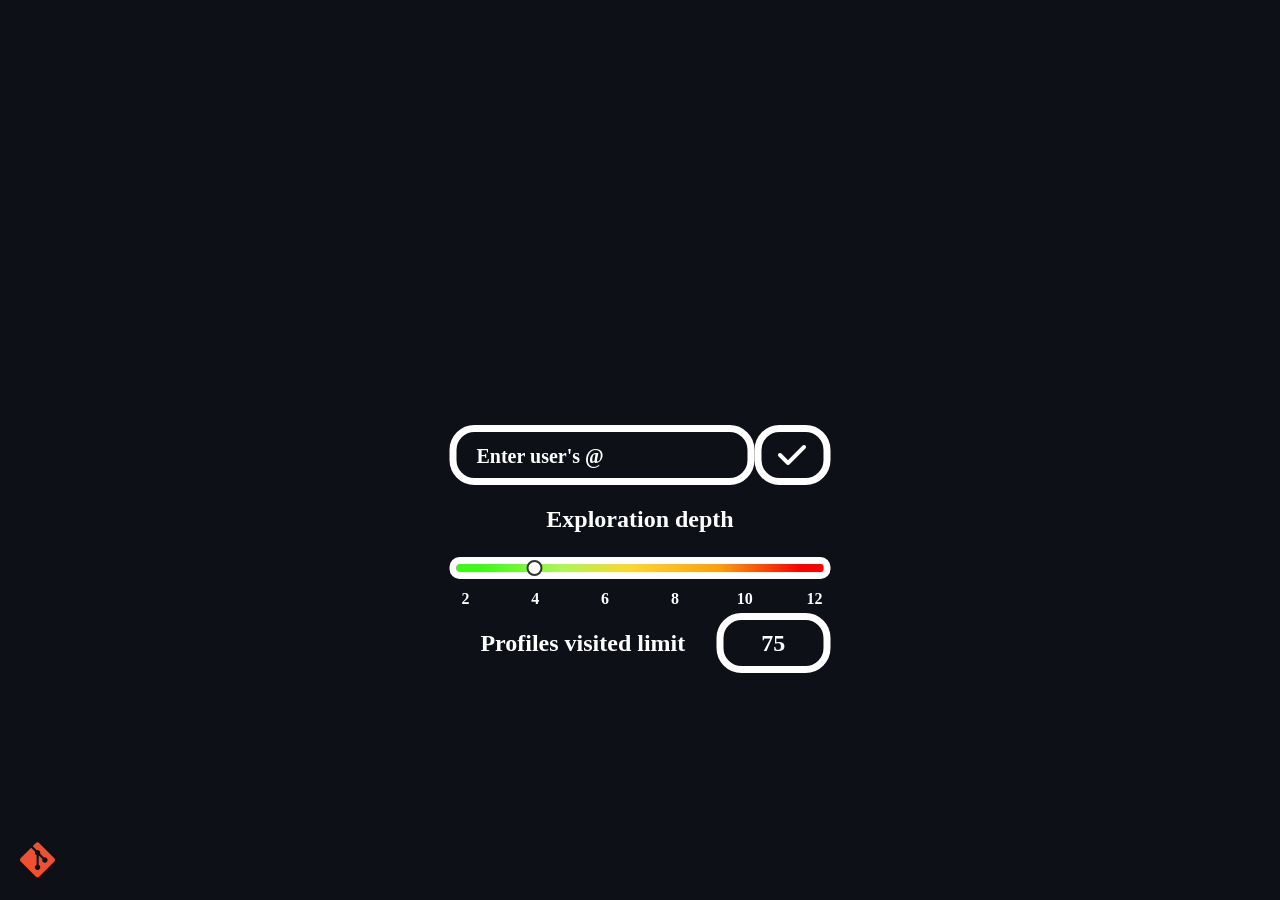
<file: index.html>
<!DOCTYPE html>
<html lang="en">
<head>
    <meta charset="UTF-8">
    <title>Gift Chain</title>
    <link rel="stylesheet" href="style.css">
    <link rel="stylesheet" href="https://cdnjs.cloudflare.com/ajax/libs/font-awesome/6.5.1/css/all.min.css">
    <script src="https://d3js.org/d3.v7.min.js"></script>
</head>

<body>
<form id="config-form">
<div class="main-container">
    <div class="container" id="tg-id-container">
        <input type="text" id="tg-id" name="tg-id" placeholder="Enter user's @" onmouseenter="this.focus(); this.select();">
        <button id="submit" type="submit"> <i class="fa-solid fa-check" id="check-icon"></i> </button>
    </div>

    <br>
    <br>
    <div class="container" id="depth-container">

        <label id="depth-label" for="depth">Exploration depth</label>
        <br>
        <input type="range" id="depth" name="depth" min="2" max="12" value="4" list="markers">
        <br>
        <datalist id="markers">
            <option value="4" label="Freezing"></option>
            <option value="6"></option>
            <option value="8" label="Mild"></option>
            <option value="10"></option>
            <option value="12" label="Hot"></option>


        </datalist>

        <div class="range-labels">
            <span>2</span>
            <span>4</span>
            <span>6</span>
            <span>8</span>
            <span>10</span>
            <span>12</span>
        </div>
    </div>

    <br>
    <div class="container" id="limit-container">
        <label id="limit-label" for="user-limit">Profiles visited limit </label>
        <br>
        <input type="number" id="user-limit" name="user-limit" min="1" max="200" value="75" onmouseenter="this.focus(); this.select();">

    </div>
</div>
</form>

<div id="status-notification" class="hidden">
    <div class="notification-content">
        <h3 id="status-title">Parsing Complete!</h3>
        <p id="status-message"></p>
        <div id="error-list"></div>
        <button id="close-notification">OK</button>
    </div>
</div>

<a href="https://github.com/YotaBitOn/Telegram-GiftGraph"><i id='git-icon' class="fa-brands fa-git-alt"></i></a>

<script src="data_to_graph.js"></script>
</body>
</html>
</file>
<file: style.css>
* {
    margin: 0;
    padding: 0;
    box-sizing: border-box;

    font-family: Inter;
    font-weight: 700;
    leading-trim: NONE;
    line-height: 100%;
    letter-spacing: 0%;

}

body {
    background-color: #0d1117;
    color: #ffffff;
    position: relative;
    width: 100vw;
    height: 100vh;
    overflow: hidden;
}

#config-form {
    margin: 0;
    padding: 0;
}

svg {
    position: fixed;
    top: 0;
    left: 0;
    width: 100%;
    height: 100%;
    z-index: 0;
    background-color: transparent;
    cursor: grab;
}

svg:active {
    cursor: grabbing;
}

.main-container {
    background: rgba(13, 17, 23, 0.8);
    padding: 20px;
    border-radius: 10px;
    position: absolute;
    top: 65%;
    left: 50%;
    transform: translate(-50%, -50%);

    display: flex;
    align-items: center;
    justify-content: start;
    flex-direction: column;

    height: 40vh;
    opacity: 1;
    transition: transform 1s ease, opacity 1s ease;
    z-index: 10;
}

.main-container.fade-out {
    transform: translate(-50%, 100vh);
    opacity: 0;
    pointer-events: none;
}

.container {
    display: flex;
    align-items: center;
    justify-content: center;
    flex-direction: row;
    height: 60px;
    width: 100%;
}

#tg-id {
    background: transparent;
    border: 7px solid #ffffff;
    border-radius: 25px;
    color: #ffffff;
    font-size: 24px;
    padding: 10px;

    width: 80%;
    height: 100%;

    transition: all 0.3s ease;
    outline: none;
}

#tg-id:hover, #tg-id:focus {
    background: rgba(255, 255, 255, 0.1);
    box-shadow: 0 0 15px rgba(255, 255, 255, 0.3);
}

#tg-id::placeholder {
    color: #ffffff;
    font-size: 20px;
    padding: 10px;
}

#submit {
    width: 20%;
    height: 100%;
    background: transparent;
    border: 7px solid #ffffff;
    border-radius: 25px;
    color: #ffffff;
    cursor: pointer;
    transition: all 0.3s ease;
}

.hidden {
    display: none !important;
}

#status-notification {
    position: fixed;
    top: 50%;
    left: 50%;
    transform: translate(-50%, -50%);
    background: rgba(13, 17, 23, 0.95);
    padding: 30px;
    border-radius: 15px;
    border: 3px solid #7b2eda;
    box-shadow: 0 0 30px rgba(123, 46, 218, 0.4);
    z-index: 1000;
    max-width: 400px;
    width: 90%;
}

.notification-content {
    display: flex;
    flex-direction: column;
    align-items: center;
    gap: 15px;
}

#status-title {
    font-size: 24px;
    text-align: center;
}

#status-message {
    text-align: center;
    font-size: 16px;
    color: #ccc;
}

#error-list {
    display: none;
    width: 100%;
    max-height: 150px;
    overflow-y: auto;
    font-size: 14px;
    color: #ff5555;
    background: rgba(0, 0, 0, 0.3);
    padding: 10px;
    border-radius: 5px;
}

#error-list ul {
    list-style: none;
    padding-left: 0;
}

#error-list li {
    margin-bottom: 5px;
    border-bottom: 1px solid rgba(255, 255, 255, 0.1);
    padding-bottom: 5px;
}

#close-notification {
    background: #7b2eda;
    color: white;
    border: none;
    padding: 10px 30px;
    border-radius: 20px;
    cursor: pointer;
    font-size: 18px;
    transition: all 0.3s ease;
}

#close-notification:hover {
    background: #9d56f7;
    transform: scale(1.05);
}

.fade-in {
    animation: fadeIn 0.5s ease forwards;
}

@keyframes fadeIn {
    from { opacity: 0; transform: translate(-50%, -40%); }
    to { opacity: 1; transform: translate(-50%, -50%); }
}

#submit:hover {
    background: #ffffff;
    color: #0d1117;
    box-shadow: 0 0 15px rgba(255, 255, 255, 0.5);
}

#submit:active {
    transform: scale(0.95);
}

#check-icon {
    width: 32px;
    height: 32px;
    font-size: 32px;
}





#depth-container {
    flex-direction: column;
    height: 80px;
}

#depth-label {
    margin-bottom: 10px;
    font-size: 24px;
}

#depth {
    -webkit-appearance: none;
    appearance: none;
    width: 100%;
    height: 8px;
    background: transparent;
    cursor: pointer;
}

/* Chrome, Safari, Edge, Opera */
#depth::-webkit-slider-runnable-track {
    width: 100%;
    height: 100%;
    background: linear-gradient(90deg, #3CFC15 7.21%, #AEF655 28.85%, #FFD52D 48.08%, #FC9F0B 71.63%, #FA0000 93.75%);
    border: 7px solid #ffffff;
    border-radius: 10px;
}

/* Firefox */
#depth::-moz-range-track {
    width: 100%;
    height: 100%;
    background: linear-gradient(90deg, #3CFC15 7.21%, #AEF655 28.85%, #FFD52D 48.08%, #FC9F0B 71.63%, #FA0000 93.75%);
    border: 7px solid #ffffff;
    border-radius: 10px;
}

/* Slider pin */
#depth::-webkit-slider-thumb {
    -webkit-appearance: none;
    appearance: none;
    margin-top: -4px;
    height: 16px;
    width: 16px;
    border-radius: 50%;
    background: #FFFFFF;
    border: 2px solid #333;
    transition: transform 0.2s ease;
}

#depth:hover::-webkit-slider-thumb {
    transform: scale(1.3);
}

#depth::-moz-range-thumb {
    height: 16px;
    width: 16px;
    border-radius: 50%;
    background: #FFFFFF;
    border: 2px solid #333;
    transition: transform 0.2s ease;
}

#depth:hover::-moz-range-thumb {
    transform: scale(1.3);
}


.range-labels {
    display: flex;
    width: 110%;
    margin-top:10px;
}

.range-labels span {
    flex: 1;
    text-align: center;
}

#limit-label{
    font-size: 24px;
    width: 70%;
    text-align: center;
}

#user-limit{
    width: 30%;
    height: 100%;

    background: transparent;
    border: 7px solid #ffffff;
    border-radius: 25px;

    color: #ffffff;
    font-size: 24px;
    padding: 10px;
    text-align: center;

    transition: all 0.3s ease;
    outline: none;
}

#user-limit:hover, #user-limit:focus {
    background: rgba(255, 255, 255, 0.1);
    box-shadow: 0 0 15px rgba(255, 255, 255, 0.3);
}

/* All except Firefox */
input[type="number"]::-webkit-outer-spin-button,
input[type="number"]::-webkit-inner-spin-button {
    -webkit-appearance: none;
    margin: 0;
}

/* Firefox */
input[type="number"] {
    -moz-appearance: textfield;
}

#git-icon {
    position: fixed;
    bottom: 20px;
    left: 20px;
    z-index: 1000;

    cursor: pointer;
    color: #F05032;
    font-size: 40px;

    transition: transform 0.3s ease, color 0.3s ease;
}

#git-icon:hover {
    transform: scale(1.2) rotate(10deg);
    color: #ffffff;
}
</file>
